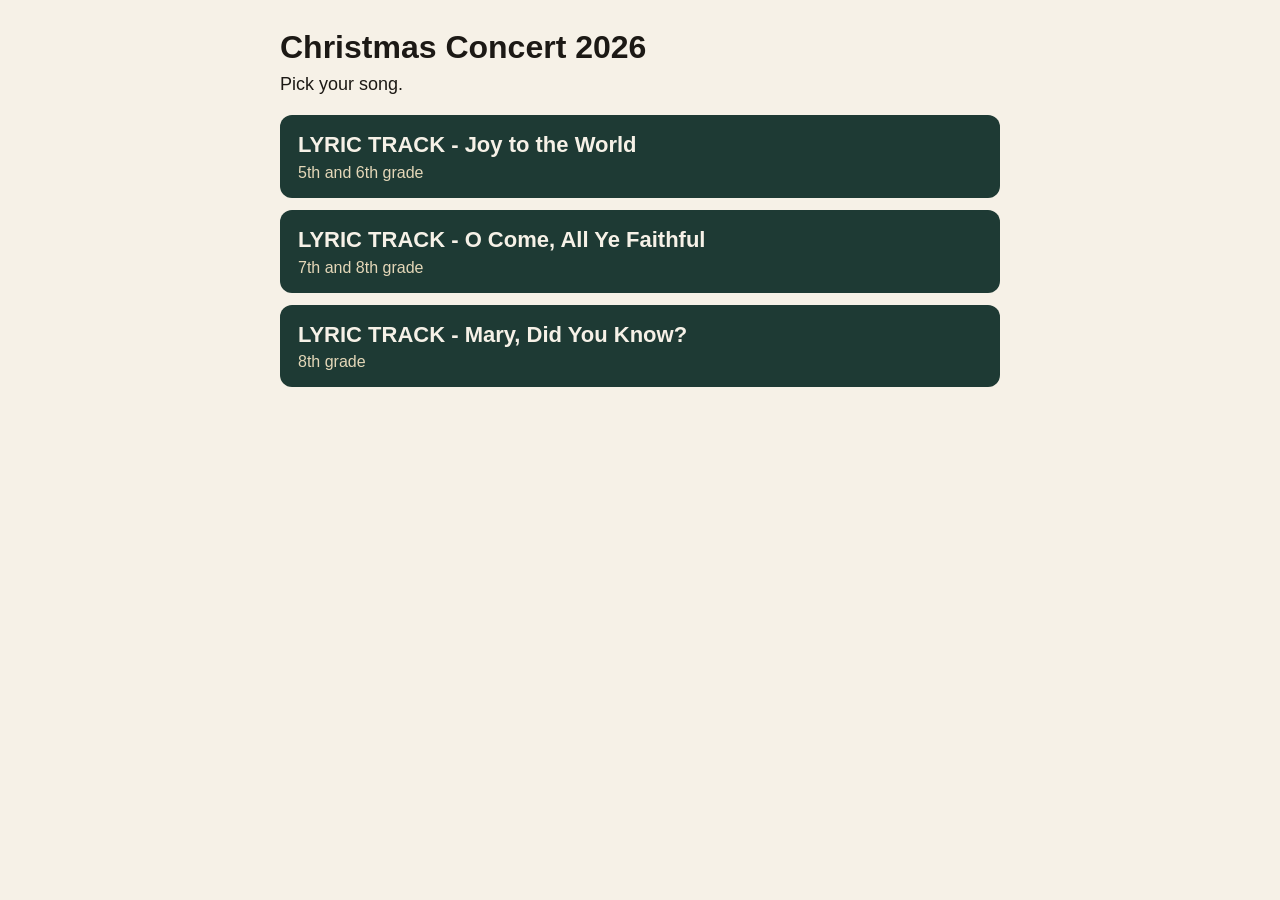
<file: index.html>
<!doctype html>
<html lang="en">
  <head>
    <meta charset="utf-8" />
    <meta name="viewport" content="width=device-width, initial-scale=1" />
    <title>Christmas Concert 2026</title>
    <link rel="stylesheet" href="style.css" />
  </head>
  <body>
    <main class="home">
      <h1>Christmas Concert 2026</h1>
      <p class="lede">Pick your song.</p>
      <ul class="songs">
        <li>
          <a href="joy-to-the-world/">
            <strong>LYRIC TRACK - Joy to the World</strong>
            <span>5th and 6th grade</span>
          </a>
        </li>
        <li>
          <a href="o-come-all-ye-faithful/">
            <strong>LYRIC TRACK - O Come, All Ye Faithful</strong>
            <span>7th and 8th grade</span>
          </a>
        </li>
        <li>
          <a href="mary-did-you-know/">
            <strong>LYRIC TRACK - Mary, Did You Know?</strong>
            <span>8th grade</span>
          </a>
        </li>
      </ul>
    </main>
  </body>
</html>
</file>
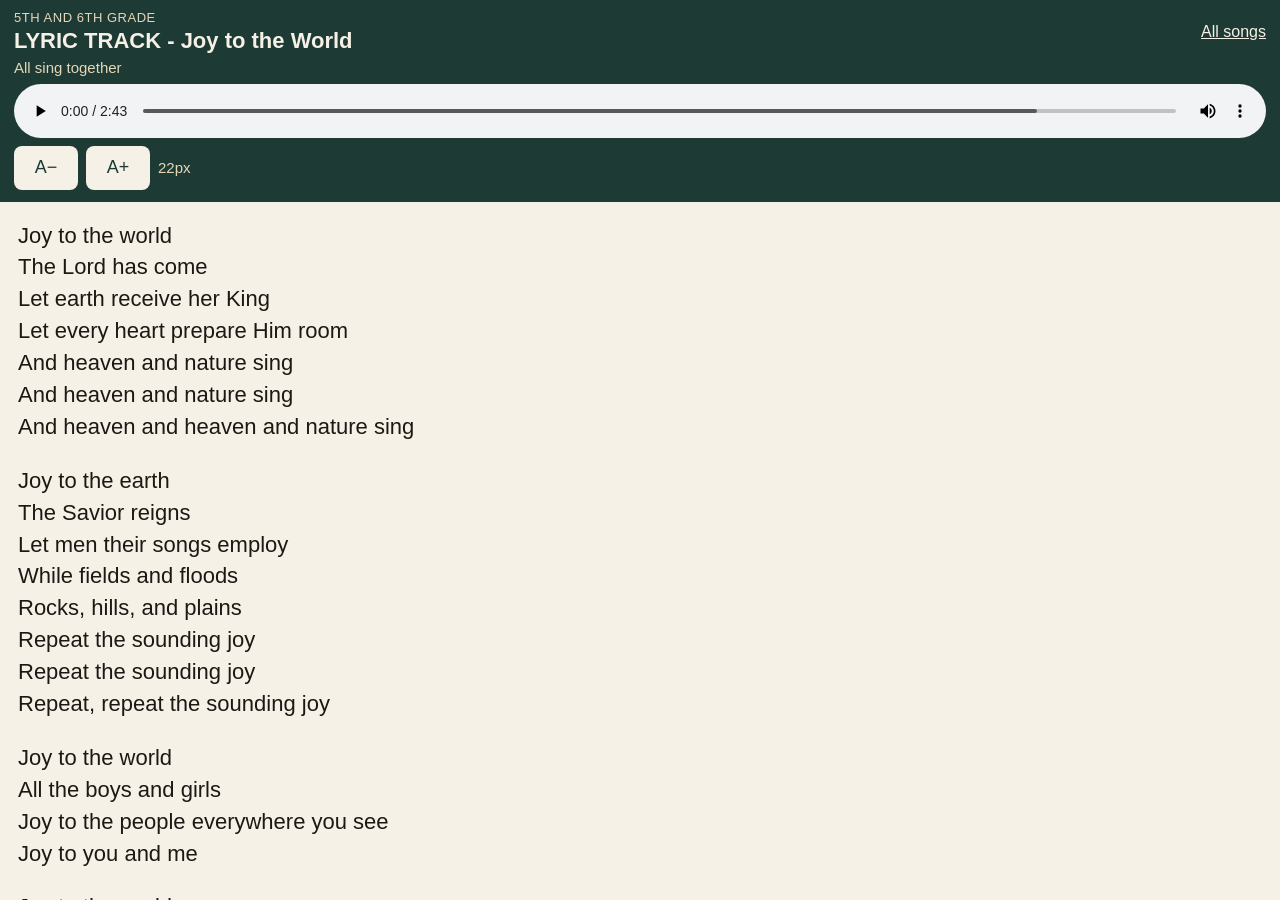
<file: joy-to-the-world/index.html>
<!doctype html>
<html lang="en">
  <head>
    <meta charset="utf-8" />
    <meta name="viewport" content="width=device-width, initial-scale=1" />
    <title>LYRIC TRACK - Joy to the World</title>
    <link rel="stylesheet" href="../style.css" />
  </head>
  <body class="song" data-track-title="LYRIC TRACK - Joy to the World">
    <header class="top">
      <div class="top-row">
        <div>
          <p class="kicker">5th and 6th grade</p>
          <h1>LYRIC TRACK - Joy to the World</h1>
          <p class="grade">All sing together</p>
        </div>
        <a class="back" href="../">All songs</a>
      </div>
      <audio controls preload="auto" src="../audio/joy-to-the-world.mp3" title="LYRIC TRACK - Joy to the World">
        Your browser cannot play this track.
      </audio>
      <div class="tools">
        <button type="button" id="smaller">A−</button>
        <button type="button" id="bigger">A+</button>
        <span id="size-label">22px</span>
      </div>
    </header>
    <main id="lyrics" class="lyrics">
      <section class="verse">
        <p>Joy to the world</p>
        <p>The Lord has come</p>
        <p>Let earth receive her King</p>
        <p>Let every heart prepare Him room</p>
        <p>And heaven and nature sing</p>
        <p>And heaven and nature sing</p>
        <p>And heaven and heaven and nature sing</p>
      </section>
      <section class="verse">
        <p>Joy to the earth</p>
        <p>The Savior reigns</p>
        <p>Let men their songs employ</p>
        <p>While fields and floods</p>
        <p>Rocks, hills, and plains</p>
        <p>Repeat the sounding joy</p>
        <p>Repeat the sounding joy</p>
        <p>Repeat, repeat the sounding joy</p>
      </section>
      <section class="verse">
        <p>Joy to the world</p>
        <p>All the boys and girls</p>
        <p>Joy to the people everywhere you see</p>
        <p>Joy to you and me</p>
      </section>
      <section class="verse">
        <p>Joy to the world</p>
        <p>All the boys and girls</p>
        <p>Joy to the people everywhere you see</p>
        <p>Joy to you and me</p>
      </section>
      <section class="verse">
        <p>He rules the world</p>
        <p>With truth and grace</p>
        <p>And makes the nations prove</p>
        <p>The glories of His righteousness</p>
        <p>And wonders of His love</p>
        <p>And wonders of His love</p>
        <p>And wonders, wonders of His love</p>
      </section>
    </main>
    <script src="../player.js"></script>
  </body>
</html>
</file>
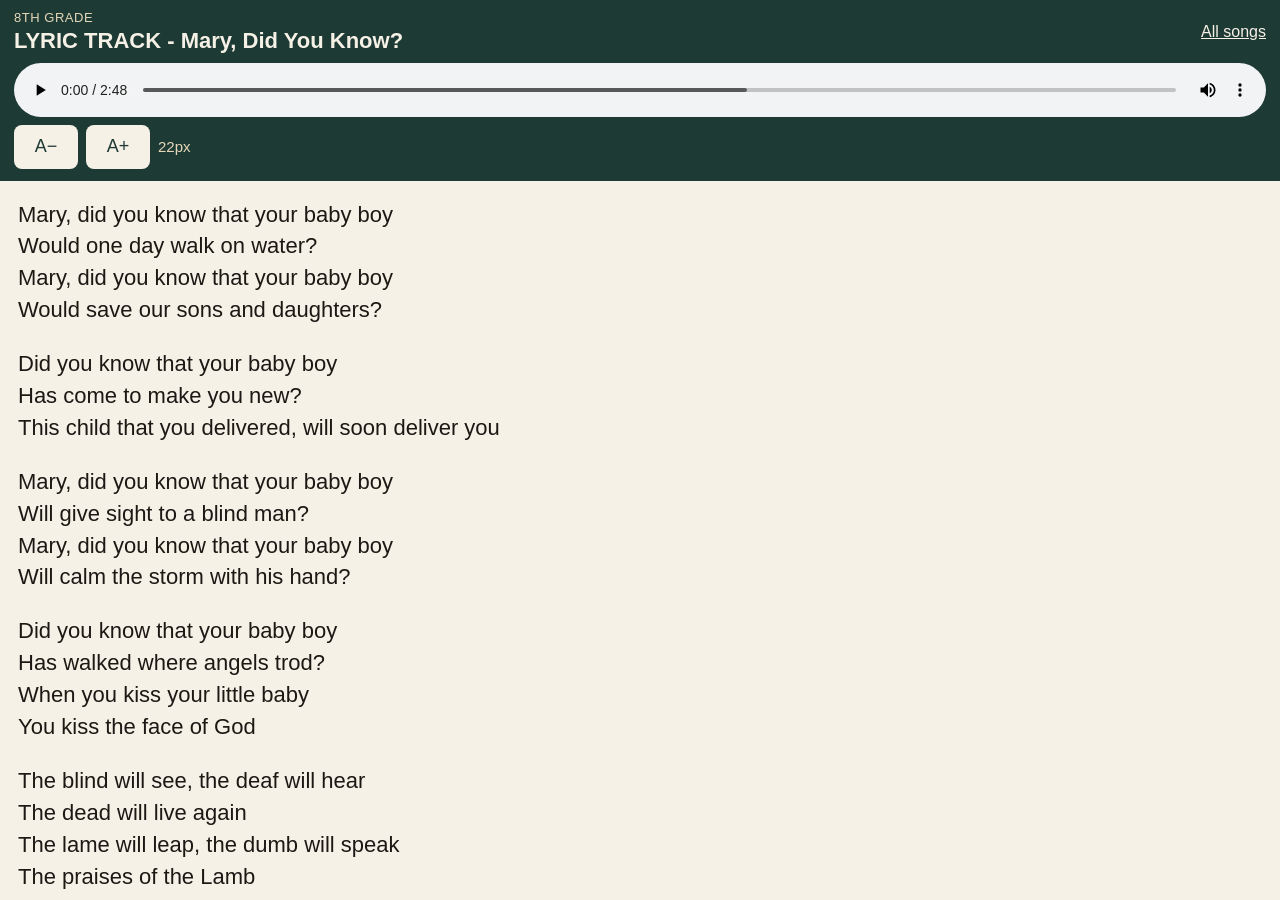
<file: mary-did-you-know/index.html>
<!doctype html>
<html lang="en">
  <head>
    <meta charset="utf-8" />
    <meta name="viewport" content="width=device-width, initial-scale=1" />
    <title>LYRIC TRACK - Mary, Did You Know?</title>
    <link rel="stylesheet" href="../style.css" />
  </head>
  <body class="song" data-track-title="LYRIC TRACK - Mary, Did You Know?">
    <header class="top">
      <div class="top-row">
        <div>
          <p class="kicker">8th grade</p>
          <h1>LYRIC TRACK - Mary, Did You Know?</h1>
        </div>
        <a class="back" href="../">All songs</a>
      </div>
      <audio controls preload="auto" src="../audio/mary-did-you-know.mp3" title="LYRIC TRACK - Mary, Did You Know?">
        Your browser cannot play this track.
      </audio>
      <div class="tools">
        <button type="button" id="smaller">A−</button>
        <button type="button" id="bigger">A+</button>
        <span id="size-label">22px</span>
      </div>
    </header>
    <main id="lyrics" class="lyrics">
      <section class="verse">
        <p>Mary, did you know that your baby boy</p>
        <p>Would one day walk on water?</p>
        <p>Mary, did you know that your baby boy</p>
        <p>Would save our sons and daughters?</p>
      </section>
      <section class="verse">
        <p>Did you know that your baby boy</p>
        <p>Has come to make you new?</p>
        <p>This child that you delivered, will soon deliver you</p>
      </section>
      <section class="verse">
        <p>Mary, did you know that your baby boy</p>
        <p>Will give sight to a blind man?</p>
        <p>Mary, did you know that your baby boy</p>
        <p>Will calm the storm with his hand?</p>
      </section>
      <section class="verse">
        <p>Did you know that your baby boy</p>
        <p>Has walked where angels trod?</p>
        <p>When you kiss your little baby</p>
        <p>You kiss the face of God</p>
      </section>
      <section class="verse">
        <p>The blind will see, the deaf will hear</p>
        <p>The dead will live again</p>
        <p>The lame will leap, the dumb will speak</p>
        <p>The praises of the Lamb</p>
      </section>
      <section class="verse">
        <p>Mary, did you know that your baby boy</p>
        <p>Is Lord of all creation?</p>
        <p>Mary, did you know that your baby boy</p>
        <p>Would one day rule the nations?</p>
      </section>
      <section class="verse">
        <p>Did you know that your baby boy</p>
        <p>Is heaven's perfect Lamb?</p>
        <p>That sleeping child you're holding is the Great, I Am</p>
      </section>
    </main>
    <script src="../player.js"></script>
  </body>
</html>
</file>
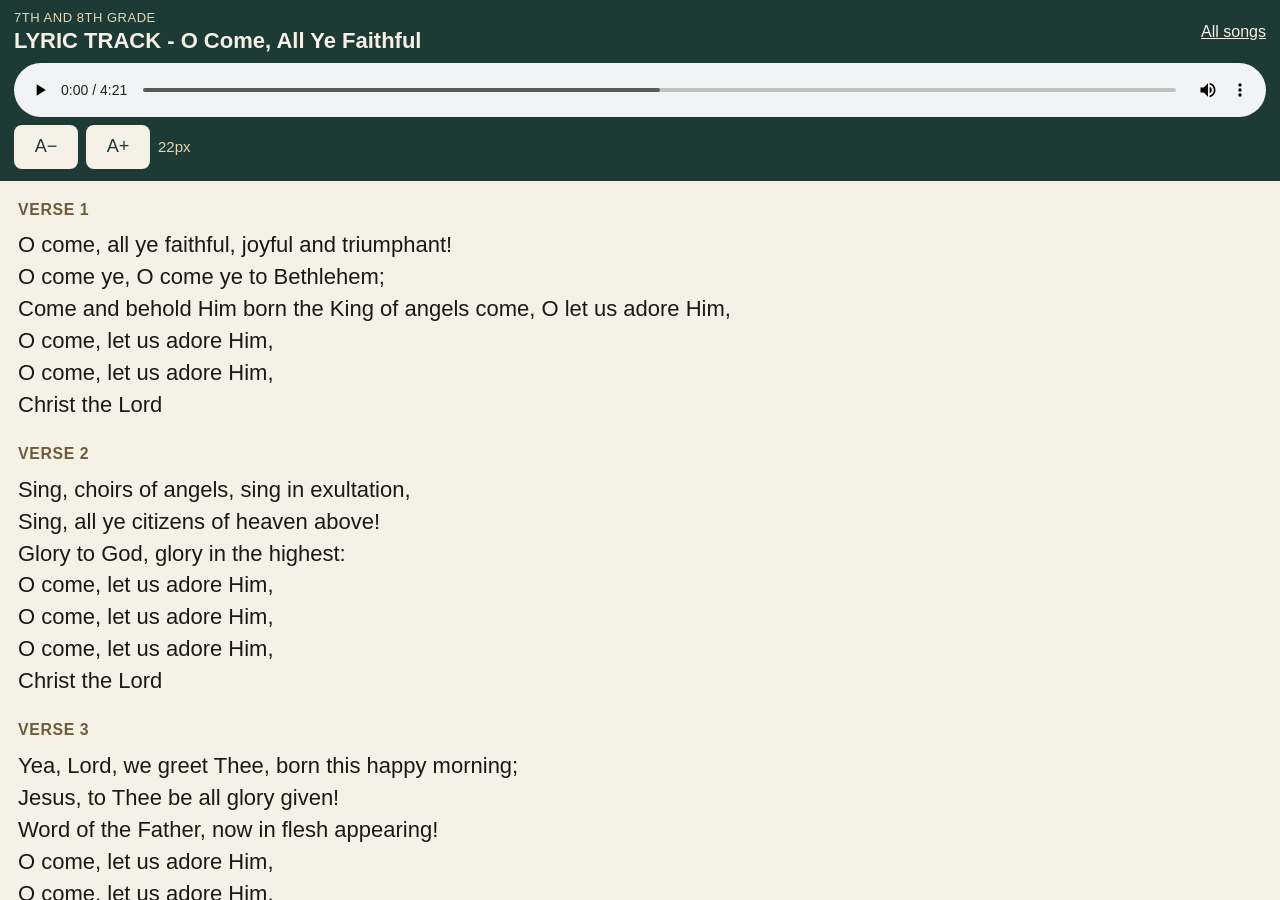
<file: o-come-all-ye-faithful/index.html>
<!doctype html>
<html lang="en">
  <head>
    <meta charset="utf-8" />
    <meta name="viewport" content="width=device-width, initial-scale=1" />
    <title>LYRIC TRACK - O Come, All Ye Faithful</title>
    <link rel="stylesheet" href="../style.css" />
  </head>
  <body class="song" data-track-title="LYRIC TRACK - O Come, All Ye Faithful">
    <header class="top">
      <div class="top-row">
        <div>
          <p class="kicker">7th and 8th grade</p>
          <h1>LYRIC TRACK - O Come, All Ye Faithful</h1>
        </div>
        <a class="back" href="../">All songs</a>
      </div>
      <audio controls preload="auto" src="../audio/o-come-all-ye-faithful.mp3" title="LYRIC TRACK - O Come, All Ye Faithful">
        Your browser cannot play this track.
      </audio>
      <div class="tools">
        <button type="button" id="smaller">A−</button>
        <button type="button" id="bigger">A+</button>
        <span id="size-label">22px</span>
      </div>
    </header>
    <main id="lyrics" class="lyrics">
      <section class="verse">
        <h2>Verse 1</h2>
        <p>O come, all ye faithful, joyful and triumphant!</p>
        <p>O come ye, O come ye to Bethlehem;</p>
        <p>Come and behold Him born the King of angels come, O let us adore Him,</p>
        <p>O come, let us adore Him,</p>
        <p>O come, let us adore Him,</p>
        <p>Christ the Lord</p>
      </section>
      <section class="verse">
        <h2>Verse 2</h2>
        <p>Sing, choirs of angels, sing in exultation,</p>
        <p>Sing, all ye citizens of heaven above!</p>
        <p>Glory to God, glory in the highest:</p>
        <p>O come, let us adore Him,</p>
        <p>O come, let us adore Him,</p>
        <p>O come, let us adore Him,</p>
        <p>Christ the Lord</p>
      </section>
      <section class="verse">
        <h2>Verse 3</h2>
        <p>Yea, Lord, we greet Thee, born this happy morning;</p>
        <p>Jesus, to Thee be all glory given!</p>
        <p>Word of the Father, now in flesh appearing!</p>
        <p>O come, let us adore Him,</p>
        <p>O come, let us adore Him,</p>
        <p>O come, let us adore Him,</p>
        <p>Christ the Lord</p>
      </section>
    </main>
    <script src="../player.js"></script>
  </body>
</html>
</file>
<file: style.css>
/* Chrome 103 Chromebooks: no :has(), nesting, dvh, color-mix, or container queries. */

html,
body {
  margin: 0;
  height: 100%;
}

body {
  font-family: "Noto Sans", "Segoe UI", Roboto, Arial, sans-serif;
  background: #f6f1e7;
  color: #1c1915;
}

a {
  color: inherit;
}

.home {
  max-width: 720px;
  margin: 0 auto;
  padding: 28px 16px 48px;
}

.home h1 {
  margin: 0 0 8px;
  font-size: 32px;
  line-height: 1.2;
}

.lede {
  margin: 0 0 20px;
  font-size: 18px;
}

.songs {
  list-style: none;
  margin: 0;
  padding: 0;
}

.songs li {
  margin: 0 0 12px;
}

.songs a {
  display: block;
  background: #1e3a34;
  color: #f6f1e7;
  text-decoration: none;
  border-radius: 12px;
  padding: 16px 18px;
}

.songs a:focus,
.songs a:hover {
  background: #27574c;
}

.songs strong {
  display: block;
  font-size: 22px;
  line-height: 1.3;
}

.songs span {
  display: block;
  margin-top: 4px;
  font-size: 16px;
  color: #e4d7b8;
}

body.song {
  height: 100vh;
  display: flex;
  flex-direction: column;
}

.top {
  flex: 0 0 auto;
  background: #1e3a34;
  color: #f6f1e7;
  padding: 10px 14px 12px;
}

.top-row {
  display: flex;
  align-items: flex-start;
  justify-content: space-between;
}

.kicker {
  margin: 0;
  font-size: 13px;
  letter-spacing: 0.04em;
  text-transform: uppercase;
  color: #e4d7b8;
}

.top h1 {
  margin: 2px 0 0;
  font-size: 22px;
  line-height: 1.25;
}

.grade {
  margin: 4px 0 0;
  font-size: 15px;
  color: #e4d7b8;
}

.back {
  flex: 0 0 auto;
  margin-left: 12px;
  color: #f6f1e7;
  font-size: 16px;
  line-height: 44px;
  min-height: 44px;
}

audio {
  display: block;
  width: 100%;
  margin-top: 8px;
}

.tools {
  display: flex;
  align-items: center;
  margin-top: 8px;
}

.tools button {
  font: inherit;
  font-size: 18px;
  min-height: 44px;
  min-width: 64px;
  margin-right: 8px;
  border: 0;
  border-radius: 8px;
  background: #f6f1e7;
  color: #1e3a34;
}

.tools button:focus,
.tools button:hover {
  background: #fff;
}

#size-label {
  font-size: 15px;
  color: #e4d7b8;
}

.lyrics {
  flex: 1 1 auto;
  min-height: 0;
  overflow: auto;
  -webkit-overflow-scrolling: touch;
  padding: 18px 18px 64px;
  font-size: 22px;
  line-height: 1.45;
}

.verse {
  margin: 0 0 22px;
}

.verse h2 {
  margin: 0 0 8px;
  font-size: 0.72em;
  letter-spacing: 0.04em;
  text-transform: uppercase;
  color: #6d5b3a;
}

.verse p {
  margin: 0;
}

.note {
  max-width: 40em;
  margin: 0;
  font-size: 20px;
  line-height: 1.45;
}
</file>
